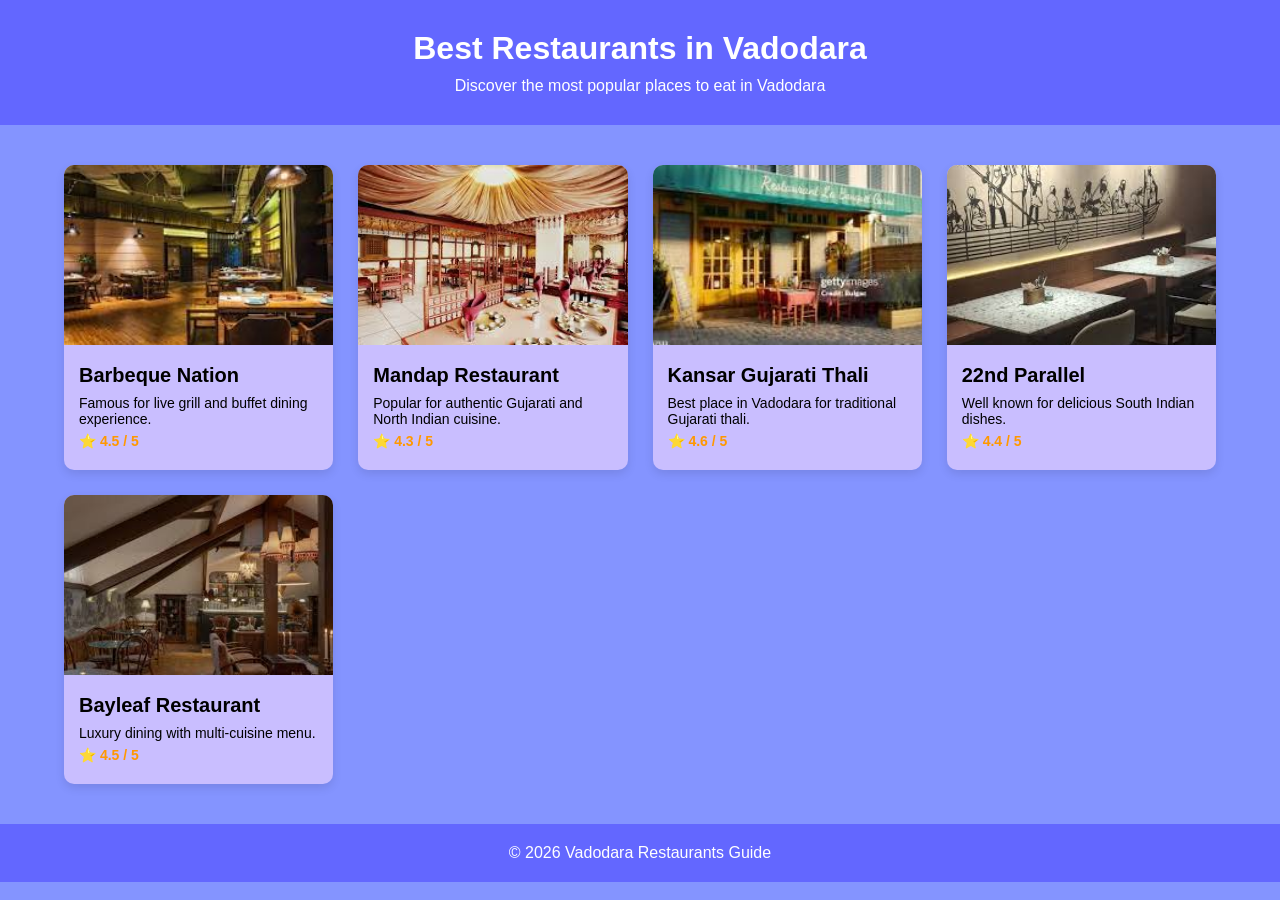
<file: index.html>
<!DOCTYPE html>
<html lang="en">
<head>
    <meta charset="UTF-8">
    <meta name="viewport" content="width=device-width, initial-scale=1.0">
    <title>Best Restaurants in Vadodara</title>
    <link rel="stylesheet" href="css/style.css">
</head>

<body>

    <!-- Header -->
    <header>
        <h1>Best Restaurants in Vadodara</h1>
        <p>Discover the most popular places to eat in Vadodara</p>
    </header>


    <!-- Restaurant List -->
    <section class="restaurant-container">

        <!-- Restaurant 1 -->
        <a href="restaurant1.html" class="restaurant-card">
            <img src="/images/barbeque-nation.png.jpg" alt="Barbeque Nation">
            <div class="card-content">
                <h2>Barbeque Nation</h2>
                <p>Famous for live grill and buffet dining experience.</p>
                <p class="rating">⭐ 4.5 / 5</p>
            </div>
        </a>

        <!-- Restaurant 2 -->
        <a href="restaurant2.html" class="restaurant-card">
            <img src="/images/mandap1.jpg" alt="Mandap Restaurant">
            <div class="card-content">
                <h2>Mandap Restaurant</h2>
                <p>Popular for authentic Gujarati and North Indian cuisine.</p>
                <p class="rating">⭐ 4.3 / 5</p>
            </div>
        </a>

        <!-- Restaurant 3 -->
        <a href="restaurant3.html" class="restaurant-card">
            <img src="/images/kansar.jpg" alt="Kansar Gujarati Thali">
            <div class="card-content">
                <h2>Kansar Gujarati Thali</h2>
                <p>Best place in Vadodara for traditional Gujarati thali.</p>
                <p class="rating">⭐ 4.6 / 5</p>
            </div>
        </a>

        <!-- Restaurant 4 -->
        <a href="restaurant4.html" class="restaurant-card">
            <img src="/images/22parallel.jpg" alt="22nd Parallel">
            <div class="card-content">
                <h2>22nd Parallel</h2>
                <p>Well known for delicious South Indian dishes.</p>
                <p class="rating">⭐ 4.4 / 5</p>
            </div>
        </a>

        <!-- Restaurant 5 -->
        <a href="restaurant5.html" class="restaurant-card">
            <img src="/images/bayleaf.jpg" alt="Bayleaf Restaurant">
            <div class="card-content">
                <h2>Bayleaf Restaurant</h2>
                <p>Luxury dining with multi-cuisine menu.</p>
                <p class="rating">⭐ 4.5 / 5</p>
            </div>
        </a>

    </section>


    <!-- Footer -->
    <footer>
        <p>© 2026 Vadodara Restaurants Guide</p>
    </footer>

</body>
</html>
</file>
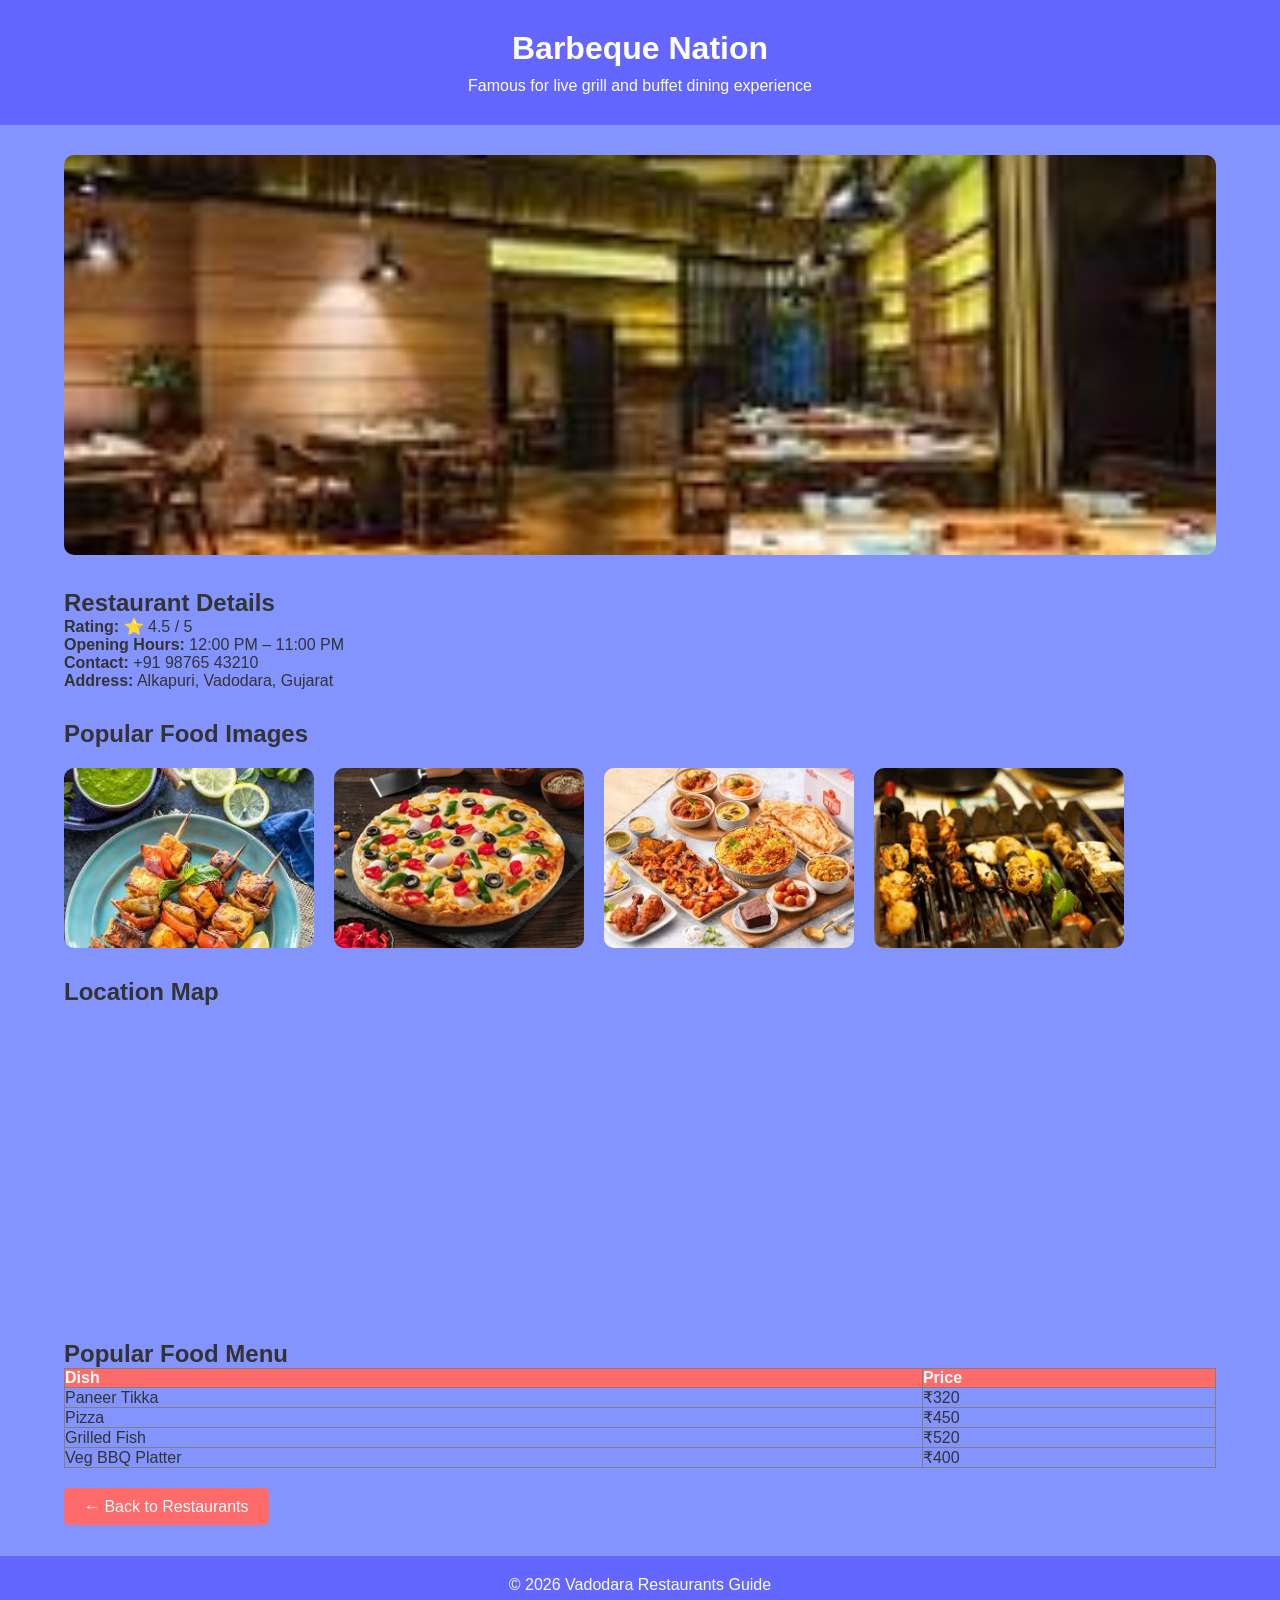
<file: restaurant1.html>
<!DOCTYPE html>
<html lang="en">

<head>
    <meta charset="UTF-8">
    <meta name="viewport" content="width=device-width, initial-scale=1.0">
    <title>Barbeque Nation - Vadodara</title>
    <link rel="stylesheet" href="css/style.css">
</head>

<body>

    <!-- Header -->
    <header>
        <h1>Barbeque Nation</h1>
        <p>Famous for live grill and buffet dining experience</p>
    </header>


    <!-- Restaurant Main Image -->
    <section style="width:90%; margin:auto; margin-top:30px;">
        <img src="/images/barbeque-nation.png.jpg" alt="Barbeque Nation"
        style="width:100%; height:400px; object-fit:cover; border-radius:10px;">
    </section>


    <!-- Restaurant Details -->
    <section style="width:90%; margin:auto; margin-top:30px;">

        <h2>Restaurant Details</h2>

        <p><strong>Rating:</strong> ⭐ 4.5 / 5</p>
        <p><strong>Opening Hours:</strong> 12:00 PM – 11:00 PM</p>
        <p><strong>Contact:</strong> +91 98765 43210</p>
        <p><strong>Address:</strong> Alkapuri, Vadodara, Gujarat</p>

    </section>


    <!-- Food Images Gallery -->
    <section style="width:90%; margin:auto; margin-top:30px;">

        <h2>Popular Food Images</h2>

        <div style="display:flex; flex-wrap:wrap; gap:20px; margin-top:20px;">

            <img src="/images/pannertikka.jpg"
            alt="Paneer Tikka"
            style="width:250px; height:180px; object-fit:cover; border-radius:10px;">

            <img src="/images/pizza.png"
            alt="Pizza"
            style="width:250px; height:180px; object-fit:cover; border-radius:10px;">

            <img src="/images/grilledfish.jpg"
            alt="Grilled Fish"
            style="width:250px; height:180px; object-fit:cover; border-radius:10px;">

            <img src="/images/bbqplatter.jpg"
            alt="Veg Platter"
            style="width:250px; height:180px; object-fit:cover; border-radius:10px;">

        </div>

    </section>


    <!-- Google Map -->
    <section style="width:90%; margin:auto; margin-top:30px;">

        <h2>Location Map</h2>

        <iframe
            src="https://www.google.com/maps?q=Barbeque%20Nation%20Vadodara&output=embed"
            width="100%"
            height="300"
            style="border:0; border-radius:10px;"
            allowfullscreen=""
            loading="lazy">
        </iframe>

    </section>


    <!-- Food Menu -->
    <section style="width:90%; margin:auto; margin-top:30px;">

        <h2>Popular Food Menu</h2>

        <table border="1" width="100%" cellpadding="10"
        style="border-collapse:collapse; text-align:left;">

            <tr style="background:#ff6b6b; color:white;">
                <th>Dish</th>
                <th>Price</th>
            </tr>

            <tr>
                <td>Paneer Tikka</td>
                <td>₹320</td>
            </tr>

            <tr>
                <td>Pizza</td>
                <td>₹450</td>
            </tr>

            <tr>
                <td>Grilled Fish</td>
                <td>₹520</td>
            </tr>

            <tr>
                <td>Veg BBQ Platter</td>
                <td>₹400</td>
            </tr>

        </table>

    </section>


    <!-- Back Button -->
    <section style="width:90%; margin:auto; margin-top:30px; margin-bottom:40px;">
        <a href="index.html"
        style="padding:10px 20px; background:#ff6b6b; color:white; text-decoration:none; border-radius:5px;">
        ← Back to Restaurants
        </a>
    </section>


    <!-- Footer -->
    <footer>
        <p>© 2026 Vadodara Restaurants Guide</p>
    </footer>

</body>

</html>
</file>
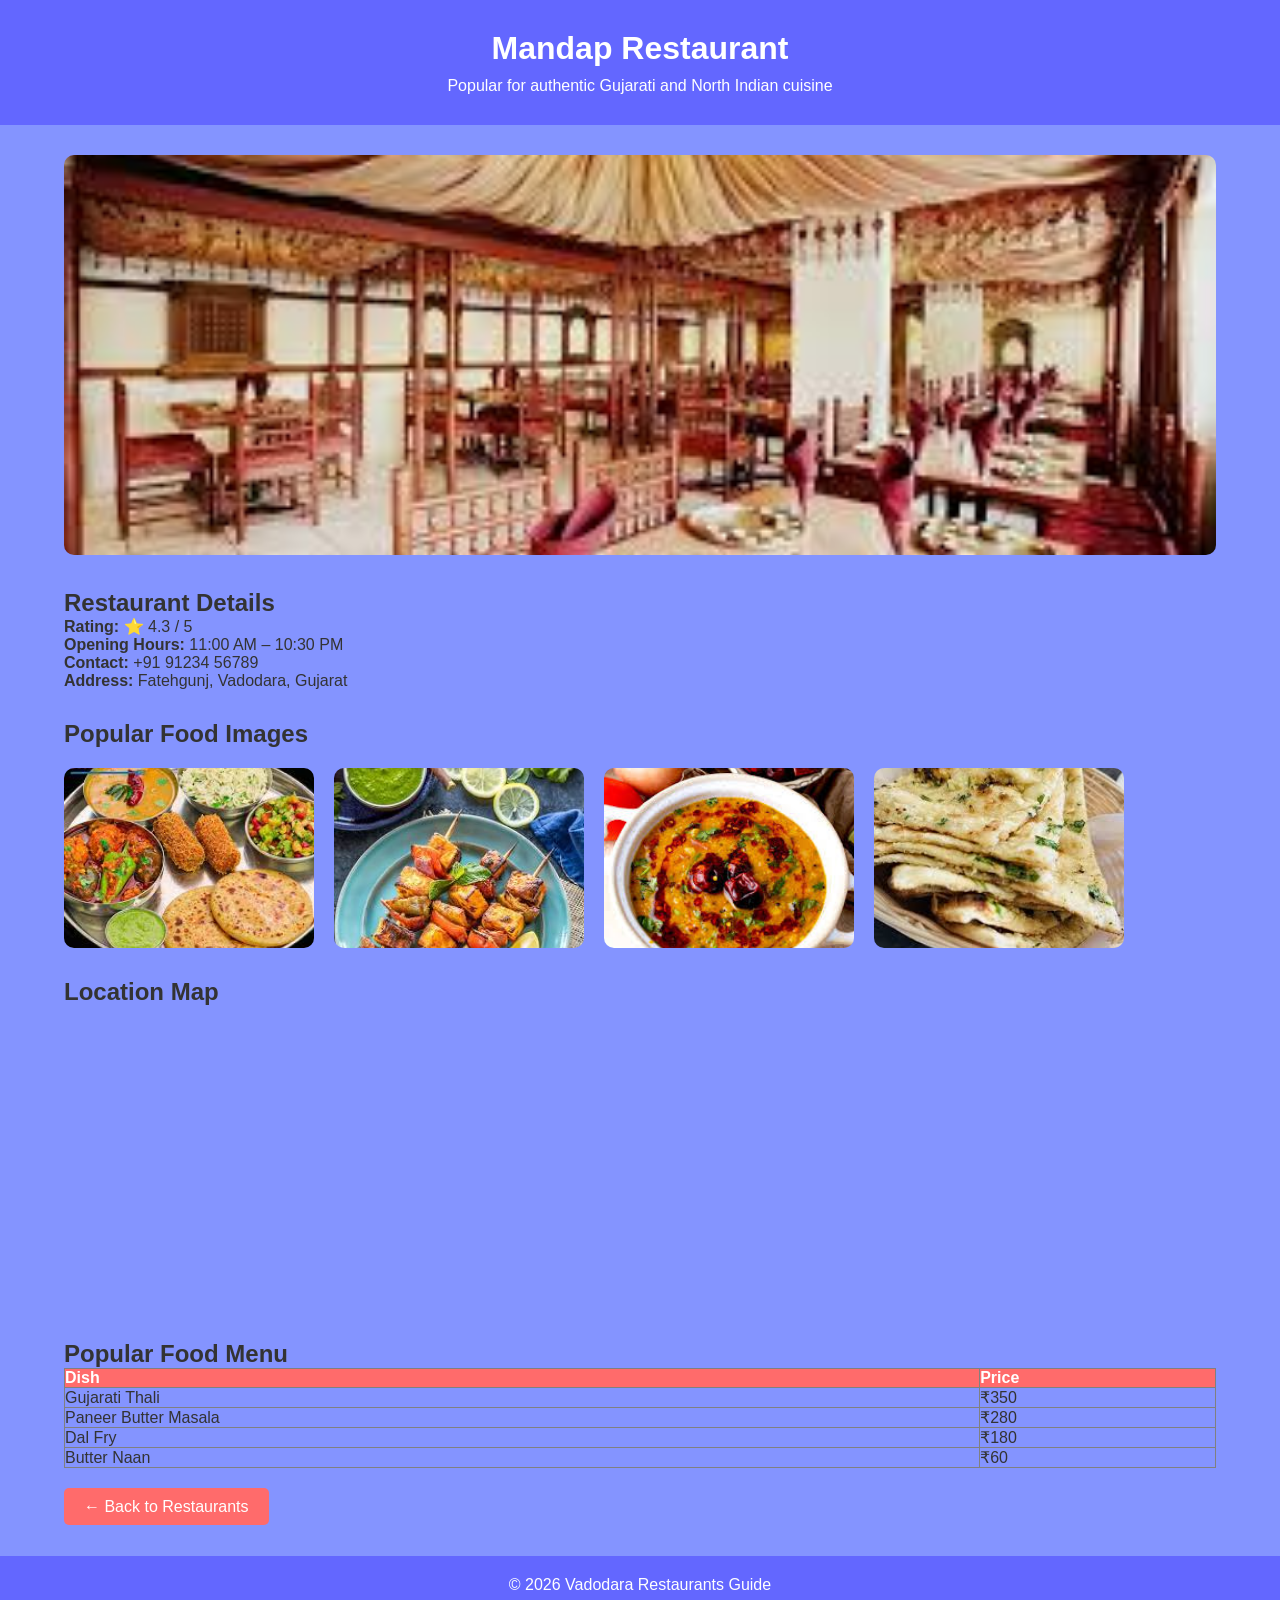
<file: restaurant2.html>
<!DOCTYPE html>
<html lang="en">

<head>
<meta charset="UTF-8">
<meta name="viewport" content="width=device-width, initial-scale=1.0">
<title>Mandap Restaurant - Vadodara</title>
<link rel="stylesheet" href="css/style.css">
</head>

<body>

<header>
<h1>Mandap Restaurant</h1>
<p>Popular for authentic Gujarati and North Indian cuisine</p>
</header>


<!-- Main Restaurant Image -->
<section style="width:90%; margin:auto; margin-top:30px;">
<img src="/images/mandap1.jpg"
alt="Mandap Restaurant"
style="width:100%; height:400px; object-fit:cover; border-radius:10px;">
</section>


<!-- Restaurant Details -->
<section style="width:90%; margin:auto; margin-top:30px;">

<h2>Restaurant Details</h2>

<p><strong>Rating:</strong> ⭐ 4.3 / 5</p>
<p><strong>Opening Hours:</strong> 11:00 AM – 10:30 PM</p>
<p><strong>Contact:</strong> +91 91234 56789</p>
<p><strong>Address:</strong> Fatehgunj, Vadodara, Gujarat</p>

</section>


<!-- Food Images Gallery -->
<section style="width:90%; margin:auto; margin-top:30px;">

<h2>Popular Food Images</h2>

<div style="display:flex; flex-wrap:wrap; gap:20px; margin-top:20px;">

<img src="/images/gujarati.jpg"
alt="Gujarati Thali"
style="width:250px; height:180px; object-fit:cover; border-radius:10px;">

<img src="/images/pannertikka.jpg"
alt="Paneer Butter Masala"
style="width:250px; height:180px; object-fit:cover; border-radius:10px;">

<img src="/images/dalfry.jpg"
alt="Dal Fry"
style="width:250px; height:180px; object-fit:cover; border-radius:10px;">

<img src="/images/butternan.jpg"
alt="Butter Naan"
style="width:250px; height:180px; object-fit:cover; border-radius:10px;">

</div>

</section>


<!-- Google Map -->
<section style="width:90%; margin:auto; margin-top:30px;">

<h2>Location Map</h2>

<iframe
src="https://www.google.com/maps?q=Mandap%20Restaurant%20Vadodara&output=embed"
width="100%"
height="300"
style="border:0; border-radius:10px;"
allowfullscreen=""
loading="lazy">
</iframe>

</section>


<!-- Food Menu -->
<section style="width:90%; margin:auto; margin-top:30px;">

<h2>Popular Food Menu</h2>

<table border="1" width="100%" cellpadding="10"
style="border-collapse:collapse; text-align:left;">

<tr style="background:#ff6b6b; color:white;">
<th>Dish</th>
<th>Price</th>
</tr>

<tr>
<td>Gujarati Thali</td>
<td>₹350</td>
</tr>

<tr>
<td>Paneer Butter Masala</td>
<td>₹280</td>
</tr>

<tr>
<td>Dal Fry</td>
<td>₹180</td>
</tr>

<tr>
<td>Butter Naan</td>
<td>₹60</td>
</tr>

</table>

</section>


<!-- Back Button -->
<section style="width:90%; margin:auto; margin-top:30px; margin-bottom:40px;">

<a href="index.html"
style="padding:10px 20px; background:#ff6b6b; color:white; text-decoration:none; border-radius:5px;">
← Back to Restaurants
</a>

</section>


<footer>
<p>© 2026 Vadodara Restaurants Guide</p>
</footer>

</body>

</html>
</file>
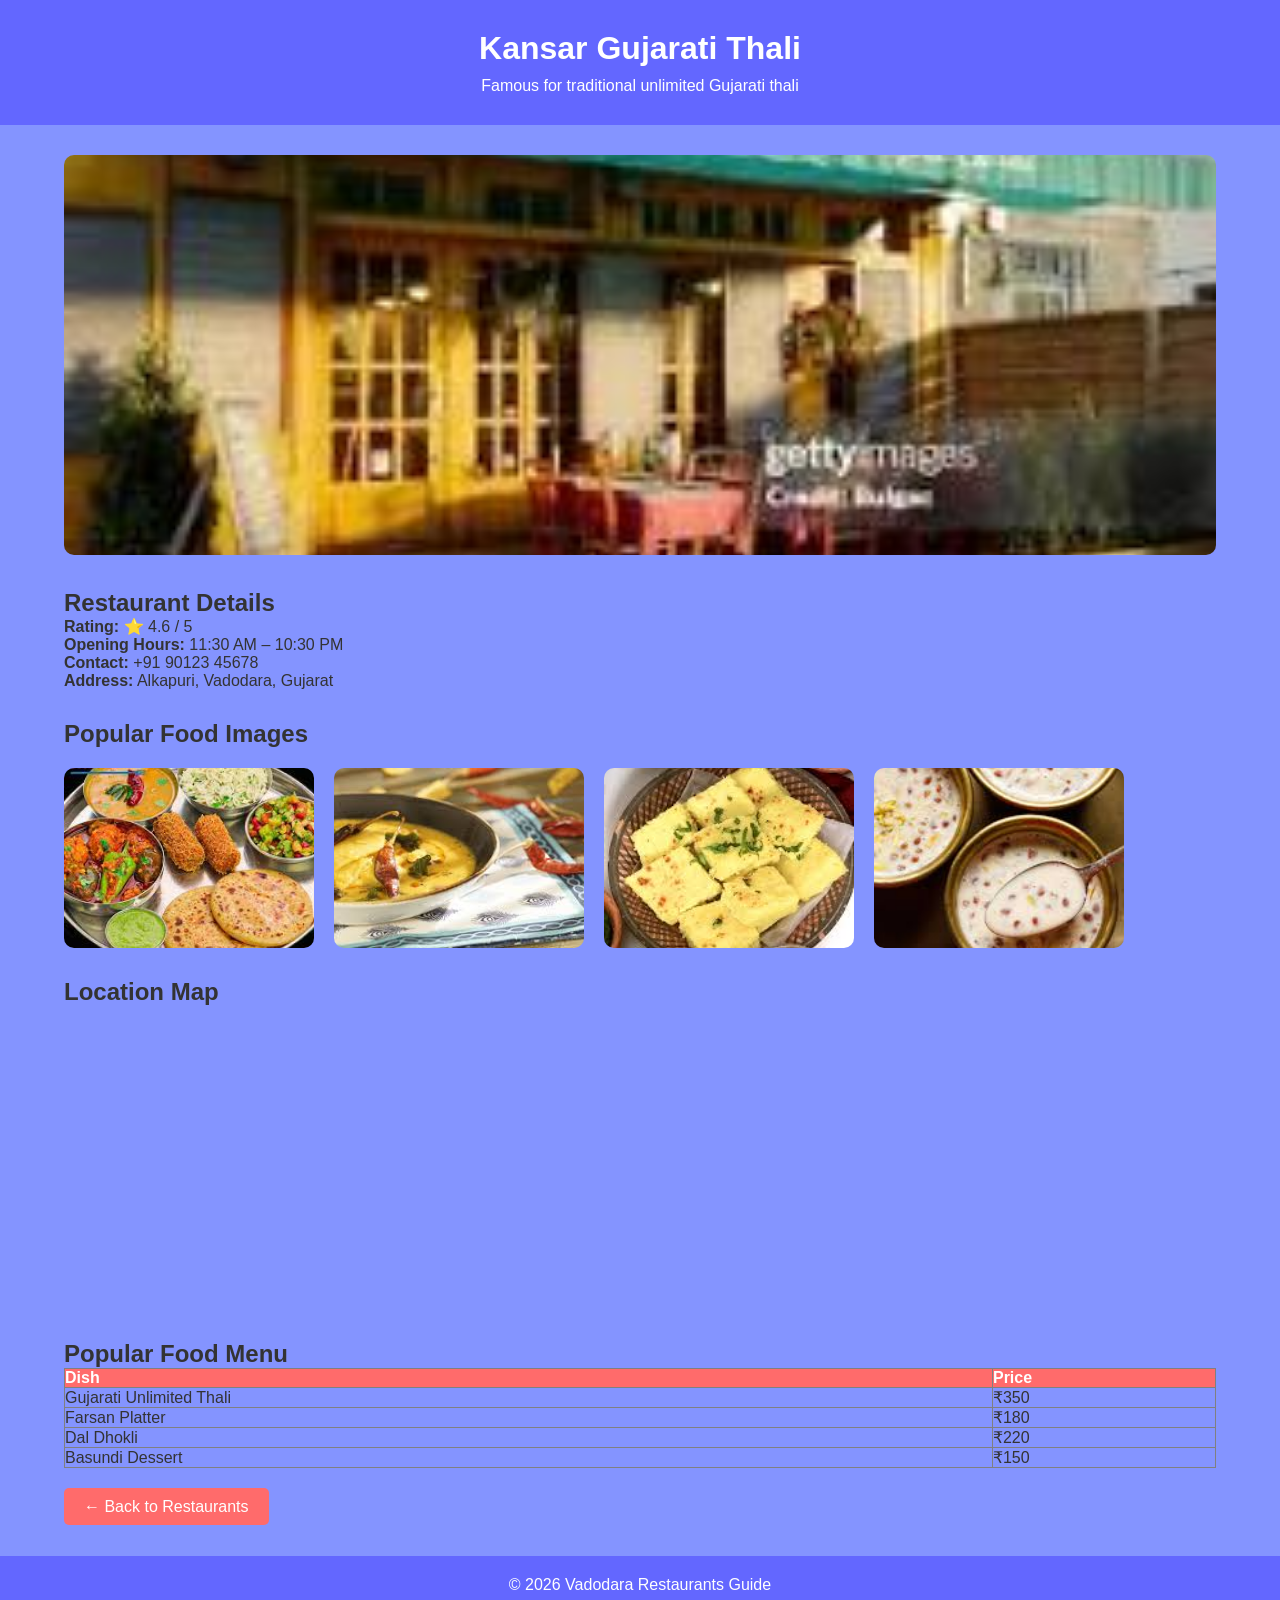
<file: restaurant3.html>
<!DOCTYPE html>
<html lang="en">

<head>
<meta charset="UTF-8">
<meta name="viewport" content="width=device-width, initial-scale=1.0">
<title>Kansar Gujarati Thali - Vadodara</title>
<link rel="stylesheet" href="css/style.css">
</head>

<body>

<header>
<h1>Kansar Gujarati Thali</h1>
<p>Famous for traditional unlimited Gujarati thali</p>
</header>


<!-- Main Restaurant Image -->
<section style="width:90%; margin:auto; margin-top:30px;">
<img src="/images/kansar.jpg"
alt="Kansar Gujarati Thali"
style="width:100%; height:400px; object-fit:cover; border-radius:10px;">
</section>


<!-- Restaurant Details -->
<section style="width:90%; margin:auto; margin-top:30px;">

<h2>Restaurant Details</h2>

<p><strong>Rating:</strong> ⭐ 4.6 / 5</p>
<p><strong>Opening Hours:</strong> 11:30 AM – 10:30 PM</p>
<p><strong>Contact:</strong> +91 90123 45678</p>
<p><strong>Address:</strong> Alkapuri, Vadodara, Gujarat</p>

</section>


<!-- Food Images Gallery -->
<section style="width:90%; margin:auto; margin-top:30px;">

<h2>Popular Food Images</h2>

<div style="display:flex; flex-wrap:wrap; gap:20px; margin-top:20px;">

<img src="/images/gujarati.jpg"
alt="Gujarati Thali"
style="width:250px; height:180px; object-fit:cover; border-radius:10px;">

<img src="/images/dokli.jpg"
alt="Dal Dhokli"
style="width:250px; height:180px; object-fit:cover; border-radius:10px;">

<img src="/images/farshan.jpg"
alt="Farsan"
style="width:250px; height:180px; object-fit:cover; border-radius:10px;">

<img src="/images/basundi.jpg"
alt="Basundi"
style="width:250px; height:180px; object-fit:cover; border-radius:10px;">

</div>

</section>


<!-- Google Map -->
<section style="width:90%; margin:auto; margin-top:30px;">

<h2>Location Map</h2>

<iframe
src="https://www.google.com/maps?q=Kansar%20Gujarati%20Thali%20Vadodara&output=embed"
width="100%"
height="300"
style="border:0; border-radius:10px;"
allowfullscreen=""
loading="lazy">
</iframe>

</section>


<!-- Food Menu -->
<section style="width:90%; margin:auto; margin-top:30px;">

<h2>Popular Food Menu</h2>

<table border="1" width="100%" cellpadding="10"
style="border-collapse:collapse; text-align:left;">

<tr style="background:#ff6b6b; color:white;">
<th>Dish</th>
<th>Price</th>
</tr>

<tr>
<td>Gujarati Unlimited Thali</td>
<td>₹350</td>
</tr>

<tr>
<td>Farsan Platter</td>
<td>₹180</td>
</tr>

<tr>
<td>Dal Dhokli</td>
<td>₹220</td>
</tr>

<tr>
<td>Basundi Dessert</td>
<td>₹150</td>
</tr>

</table>

</section>


<!-- Back Button -->
<section style="width:90%; margin:auto; margin-top:30px; margin-bottom:40px;">

<a href="index.html"
style="padding:10px 20px; background:#ff6b6b; color:white; text-decoration:none; border-radius:5px;">
← Back to Restaurants
</a>

</section>


<footer>
<p>© 2026 Vadodara Restaurants Guide</p>
</footer>

</body>

</html>
</file>
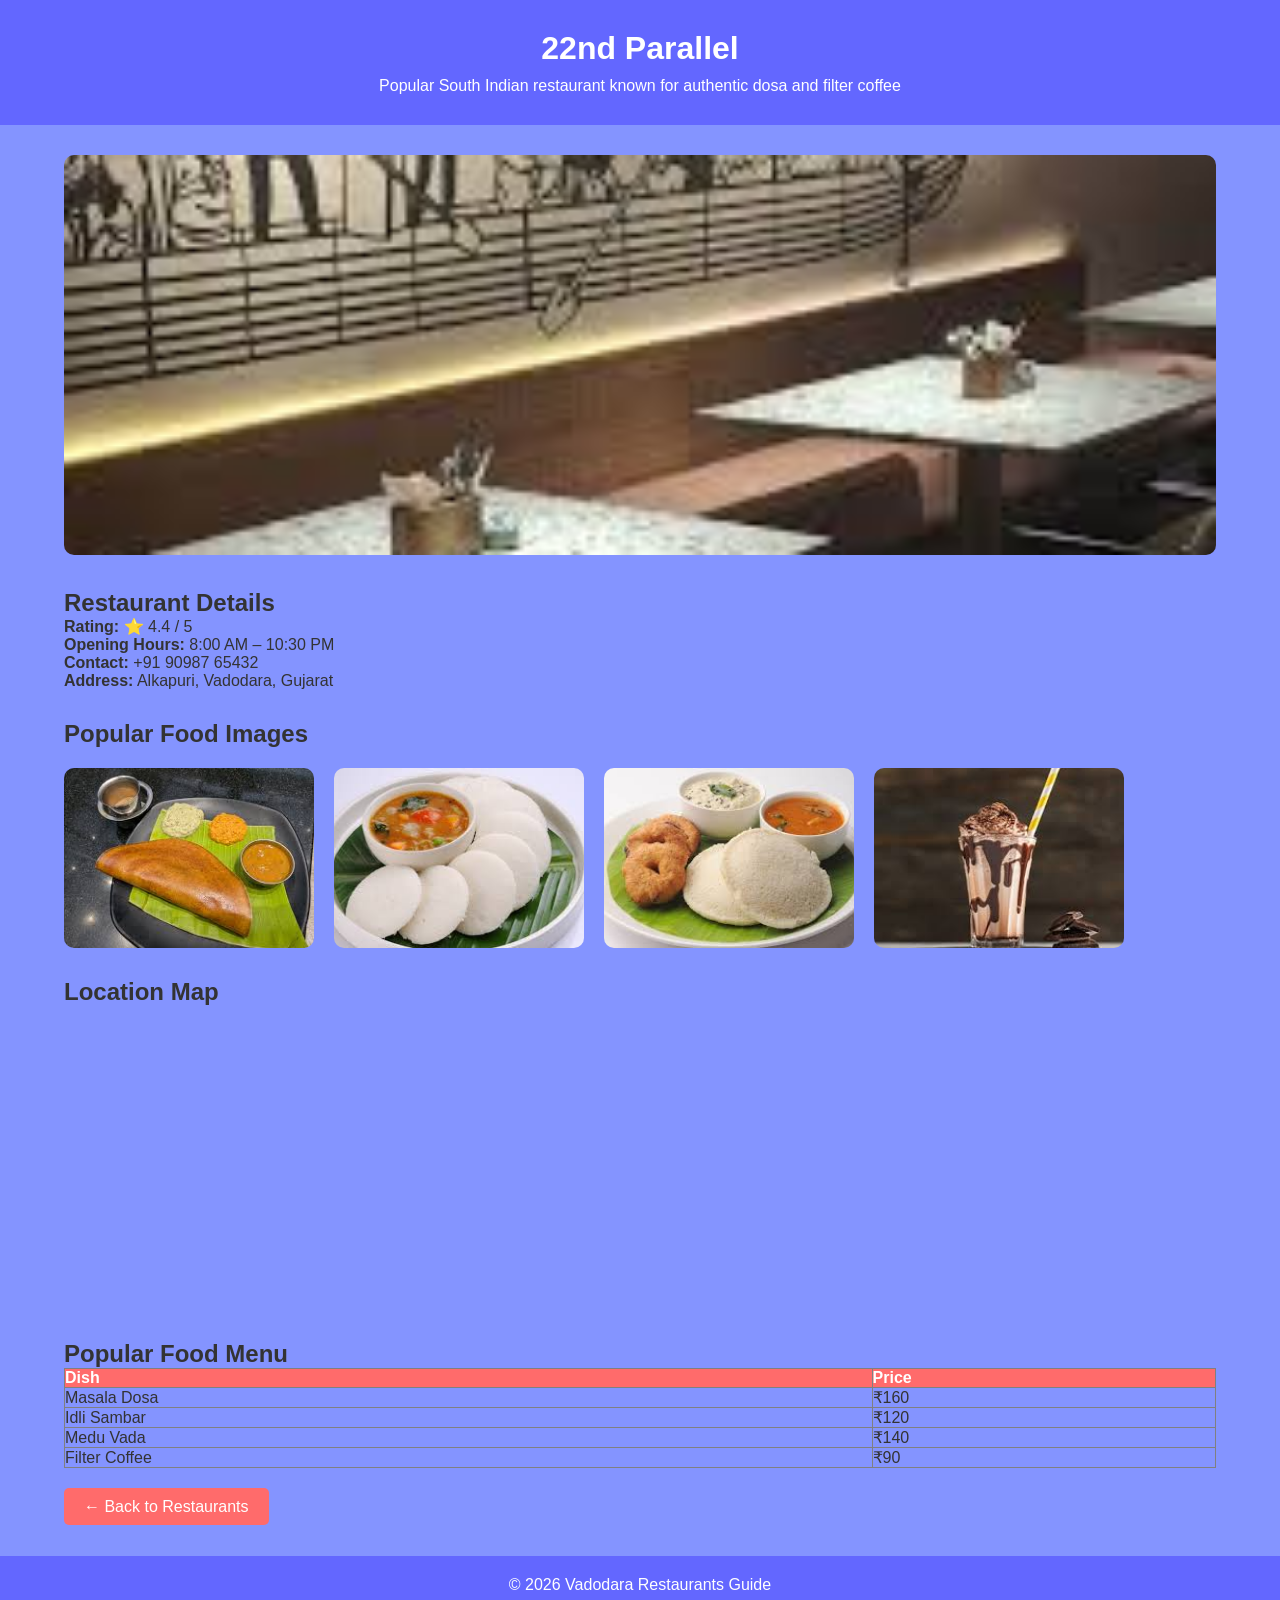
<file: restaurant4.html>
<!DOCTYPE html>
<html lang="en">

<head>
<meta charset="UTF-8">
<meta name="viewport" content="width=device-width, initial-scale=1.0">
<title>22nd Parallel - Vadodara</title>
<link rel="stylesheet" href="css/style.css">
</head>

<body>

<header>
<h1>22nd Parallel</h1>
<p>Popular South Indian restaurant known for authentic dosa and filter coffee</p>
</header>


<!-- Main Restaurant Image -->
<section style="width:90%; margin:auto; margin-top:30px;">
<img src="/images/22parallel.jpg"
alt="22nd Parallel Restaurant"
style="width:100%; height:400px; object-fit:cover; border-radius:10px;">
</section>


<!-- Restaurant Details -->
<section style="width:90%; margin:auto; margin-top:30px;">

<h2>Restaurant Details</h2>

<p><strong>Rating:</strong> ⭐ 4.4 / 5</p>
<p><strong>Opening Hours:</strong> 8:00 AM – 10:30 PM</p>
<p><strong>Contact:</strong> +91 90987 65432</p>
<p><strong>Address:</strong> Alkapuri, Vadodara, Gujarat</p>

</section>


<!-- Food Images Gallery -->
<section style="width:90%; margin:auto; margin-top:30px;">

<h2>Popular Food Images</h2>

<div style="display:flex; flex-wrap:wrap; gap:20px; margin-top:20px;">

<img src="/images/masaladosa.jpg"
alt="Masala Dosa"
style="width:250px; height:180px; object-fit:cover; border-radius:10px;">

<img src="/images/idli.jpg"
alt="Idli Sambar"
style="width:250px; height:180px; object-fit:cover; border-radius:10px;">

<img src="/images/meduvada.jpg"
alt="Medu Vada"
style="width:250px; height:180px; object-fit:cover; border-radius:10px;">

<img src="/images/coffee.jpg"
alt="Filter Coffee"
style="width:250px; height:180px; object-fit:cover; border-radius:10px;">

</div>

</section>


<!-- Google Map -->
<section style="width:90%; margin:auto; margin-top:30px;">

<h2>Location Map</h2>

<iframe
src="https://www.google.com/maps?q=22nd%20Parallel%20Vadodara&output=embed"
width="100%"
height="300"
style="border:0; border-radius:10px;"
allowfullscreen=""
loading="lazy">
</iframe>

</section>


<!-- Food Menu -->
<section style="width:90%; margin:auto; margin-top:30px;">

<h2>Popular Food Menu</h2>

<table border="1" width="100%" cellpadding="10"
style="border-collapse:collapse; text-align:left;">

<tr style="background:#ff6b6b; color:white;">
<th>Dish</th>
<th>Price</th>
</tr>

<tr>
<td>Masala Dosa</td>
<td>₹160</td>
</tr>

<tr>
<td>Idli Sambar</td>
<td>₹120</td>
</tr>

<tr>
<td>Medu Vada</td>
<td>₹140</td>
</tr>

<tr>
<td>Filter Coffee</td>
<td>₹90</td>
</tr>

</table>

</section>


<!-- Back Button -->
<section style="width:90%; margin:auto; margin-top:30px; margin-bottom:40px;">

<a href="index.html"
style="padding:10px 20px; background:#ff6b6b; color:white; text-decoration:none; border-radius:5px;">
← Back to Restaurants
</a>

</section>


<footer>
<p>© 2026 Vadodara Restaurants Guide</p>
</footer>

</body>

</html>
</file>
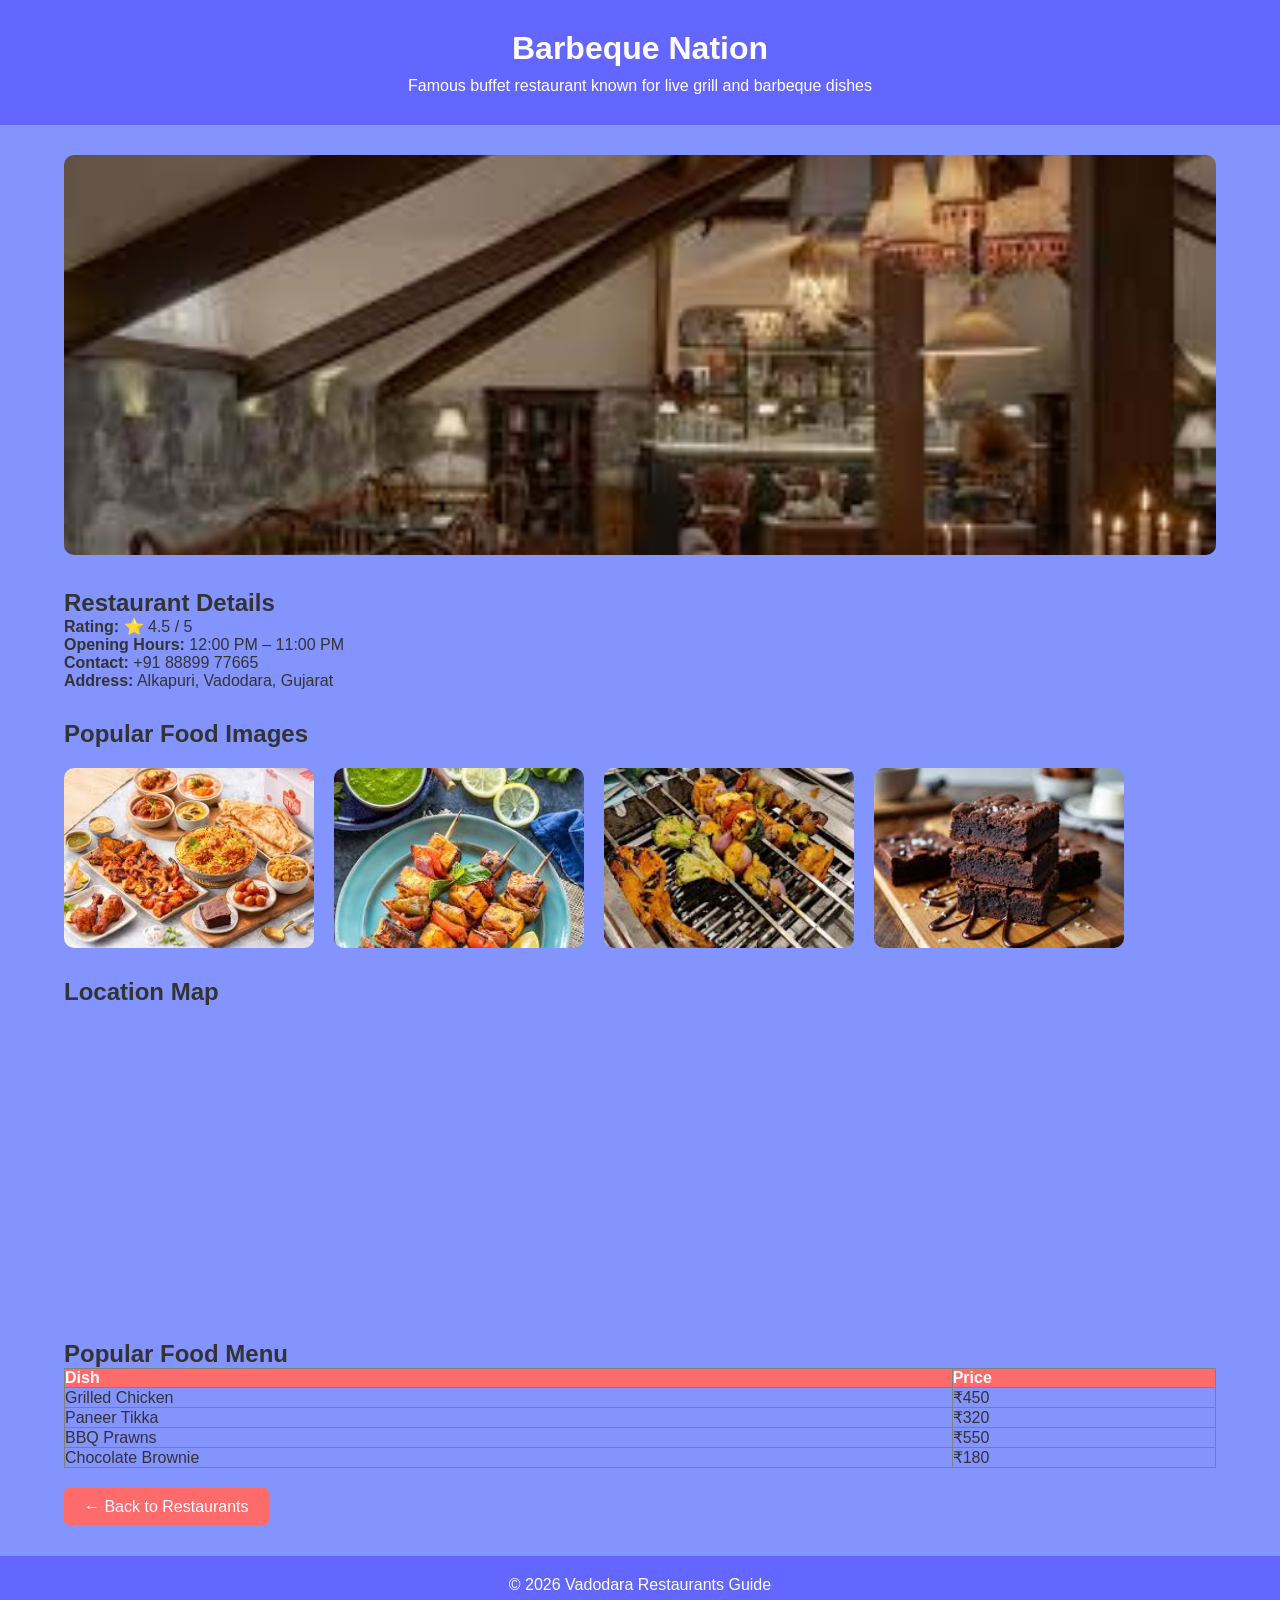
<file: restaurant5.html>
<!DOCTYPE html>
<html lang="en">

<head>
<meta charset="UTF-8">
<meta name="viewport" content="width=device-width, initial-scale=1.0">
<title>Barbeque Nation - Vadodara</title>
<link rel="stylesheet" href="css/style.css">
</head>

<body>

<header>
<h1>Barbeque Nation</h1>
<p>Famous buffet restaurant known for live grill and barbeque dishes</p>
</header>


<!-- Restaurant Image -->
<section style="width:90%; margin:auto; margin-top:30px;">
<img src="/images/bayleaf.jpg"
alt="Bayleaf Restaurant"
style="width:100%; height:400px; object-fit:cover; border-radius:10px;">
</section>


<!-- Restaurant Details -->
<section style="width:90%; margin:auto; margin-top:30px;">

<h2>Restaurant Details</h2>

<p><strong>Rating:</strong> ⭐ 4.5 / 5</p>
<p><strong>Opening Hours:</strong> 12:00 PM – 11:00 PM</p>
<p><strong>Contact:</strong> +91 88899 77665</p>
<p><strong>Address:</strong> Alkapuri, Vadodara, Gujarat</p>

</section>


<!-- Food Images Gallery -->
<section style="width:90%; margin:auto; margin-top:30px;">

<h2>Popular Food Images</h2>

<div style="display:flex; flex-wrap:wrap; gap:20px; margin-top:20px;">

<img src="/images/grilledfish.jpg"
alt="Grilled Fish"
style="width:250px; height:180px; object-fit:cover; border-radius:10px;">

<img src="/images/pannertikka.jpg"
alt="Paneer Tikka"
style="width:250px; height:180px; object-fit:cover; border-radius:10px;">

<img src="/images/bbq.jpg"
alt="BBQ Prawns"
style="width:250px; height:180px; object-fit:cover; border-radius:10px;">

<img src="/images/brownie.jpg"
alt="Chocolate Brownie"
style="width:250px; height:180px; object-fit:cover; border-radius:10px;">

</div>

</section>


<!-- Google Map -->
<section style="width:90%; margin:auto; margin-top:30px;">

<h2>Location Map</h2>

<iframe
src="https://www.google.com/maps?q=Barbeque%20Nation%20Vadodara&output=embed"
width="100%"
height="300"
style="border:0; border-radius:10px;"
allowfullscreen=""
loading="lazy">
</iframe>

</section>


<!-- Food Menu -->
<section style="width:90%; margin:auto; margin-top:30px;">

<h2>Popular Food Menu</h2>

<table border="1" width="100%" cellpadding="10"
style="border-collapse:collapse; text-align:left;">

<tr style="background:#ff6b6b; color:white;">
<th>Dish</th>
<th>Price</th>
</tr>

<tr>
<td>Grilled Chicken</td>
<td>₹450</td>
</tr>

<tr>
<td>Paneer Tikka</td>
<td>₹320</td>
</tr>

<tr>
<td>BBQ Prawns</td>
<td>₹550</td>
</tr>

<tr>
<td>Chocolate Brownie</td>
<td>₹180</td>
</tr>

</table>

</section>


<!-- Back Button -->
<section style="width:90%; margin:auto; margin-top:30px; margin-bottom:40px;">

<a href="index.html"
style="padding:10px 20px; background:#ff6b6b; color:white; text-decoration:none; border-radius:5px;">
← Back to Restaurants
</a>

</section>


<footer>
<p>© 2026 Vadodara Restaurants Guide</p>
</footer>

</body>

</html>
</file>
<file: css/style.css>
/* Reset default browser styles */
*{
    margin:0;
    padding:0;
    box-sizing:border-box;
    font-family: Arial, Helvetica, sans-serif;
}

/* Body styling */
body{
    background:#8494FF;
    color:#333;
}

/* Header */
header{
    text-align:center;
    padding:30px;
    background:#6367FF;
    color:white;
}

header h1{
    font-size:32px;
    margin-bottom:10px;
}

header p{
    font-size:16px;
}

/* Restaurant container layout */
.restaurant-container{
    width:90%;
    margin:40px auto;

    display:grid;
    grid-template-columns:repeat(auto-fit,minmax(250px,1fr));
    gap:25px;
}

/* Restaurant card */
.restaurant-card{
    background:#C9BEFF;
    border-radius:10px;
    overflow:hidden;
    text-decoration:none;
    color:black;

    box-shadow:0 4px 10px rgba(0,0,0,0.1);

    transition:transform 0.3s, box-shadow 0.3s;
}

/* Hover effect */
.restaurant-card:hover{
    transform:translateY(-8px);
    box-shadow:0 8px 20px rgba(0,0,0,0.2);
}

/* Restaurant image */
.restaurant-card img{
    width:100%;
    height:180px;
    object-fit:cover;
}

/* Card content */
.card-content{
    padding:15px;
}

.card-content h2{
    font-size:20px;
    margin-bottom:8px;
}

.card-content p{
    font-size:14px;
    margin-bottom:6px;
}

/* Rating style */
.rating{
    color:#ff9800;
    font-weight:bold;
}

/* Footer */
footer{
    text-align:center;
    padding:20px;
    margin-top:40px;
    background:#6367FF;
    color:white;
}

/* Responsive for small screens */
@media(max-width:600px){

    header h1{
        font-size:24px;
    }

    .restaurant-card img{
        height:150px;
    }

}
</file>
